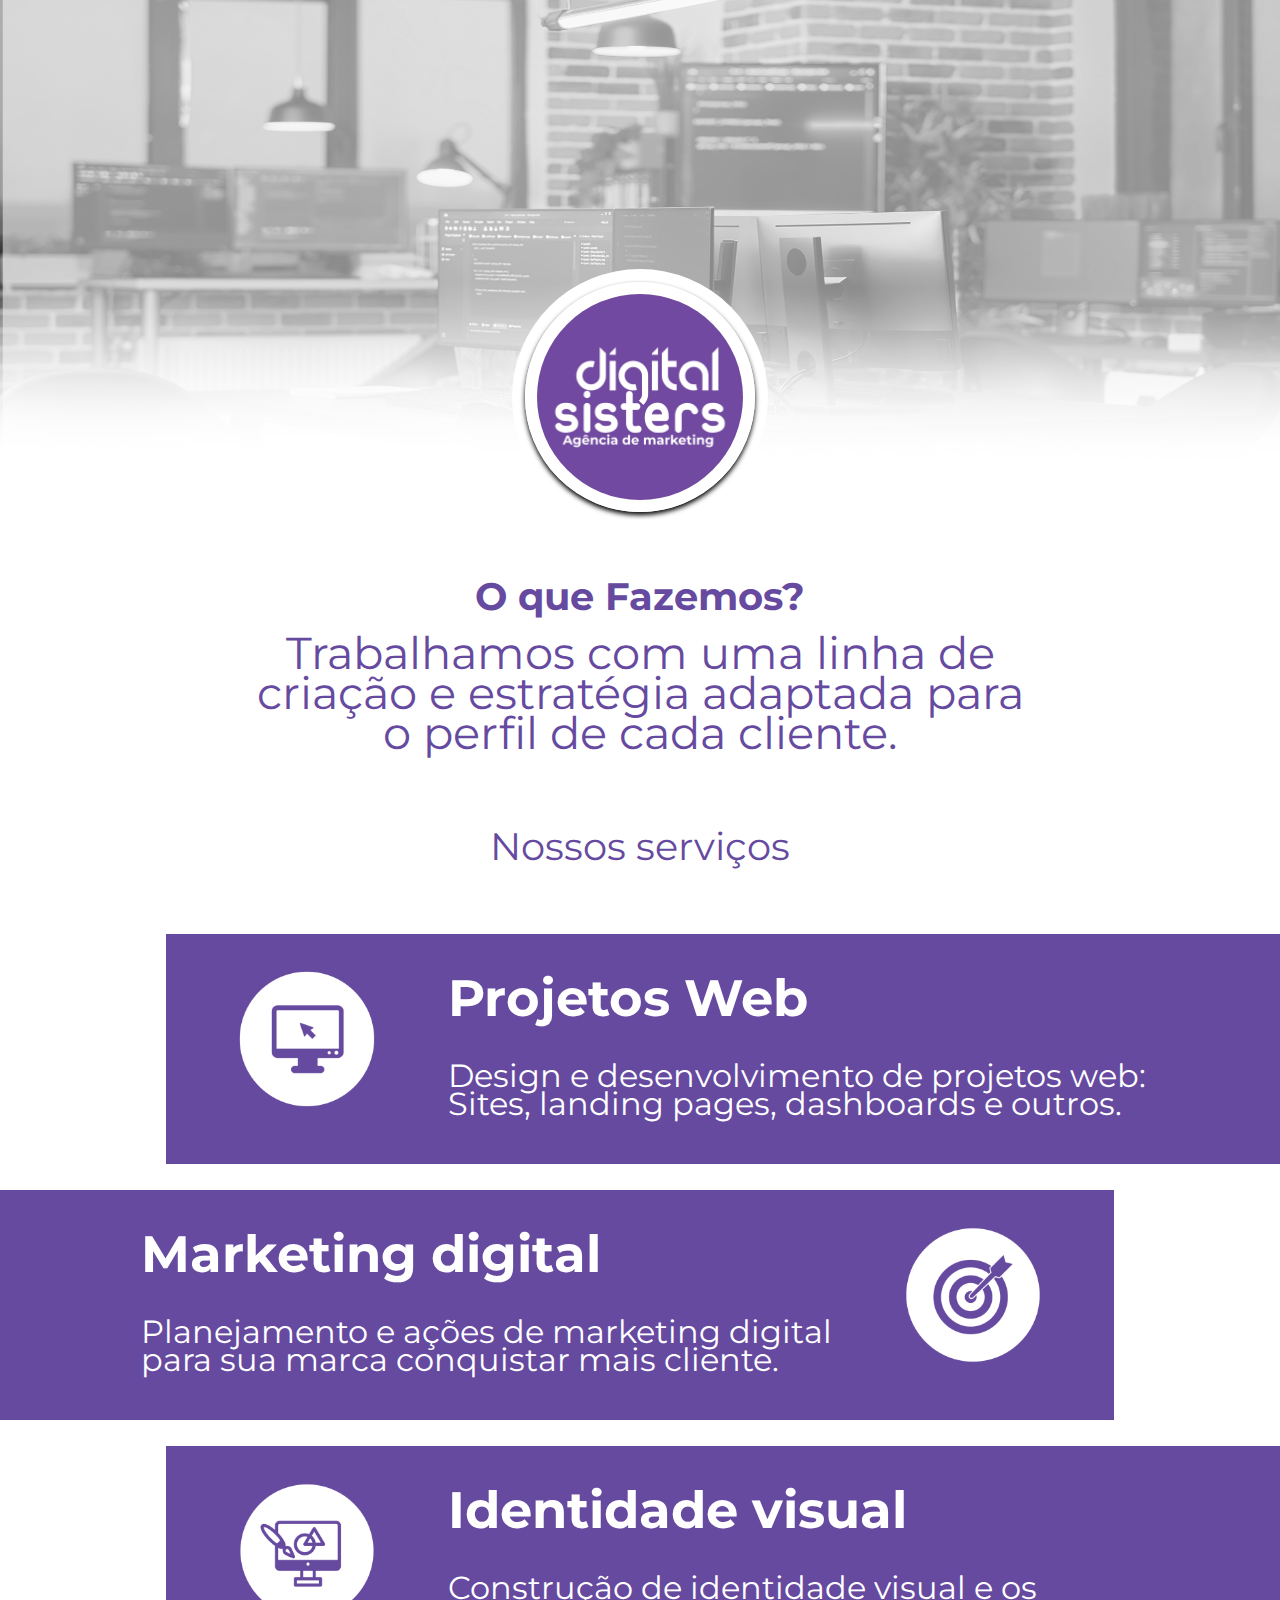
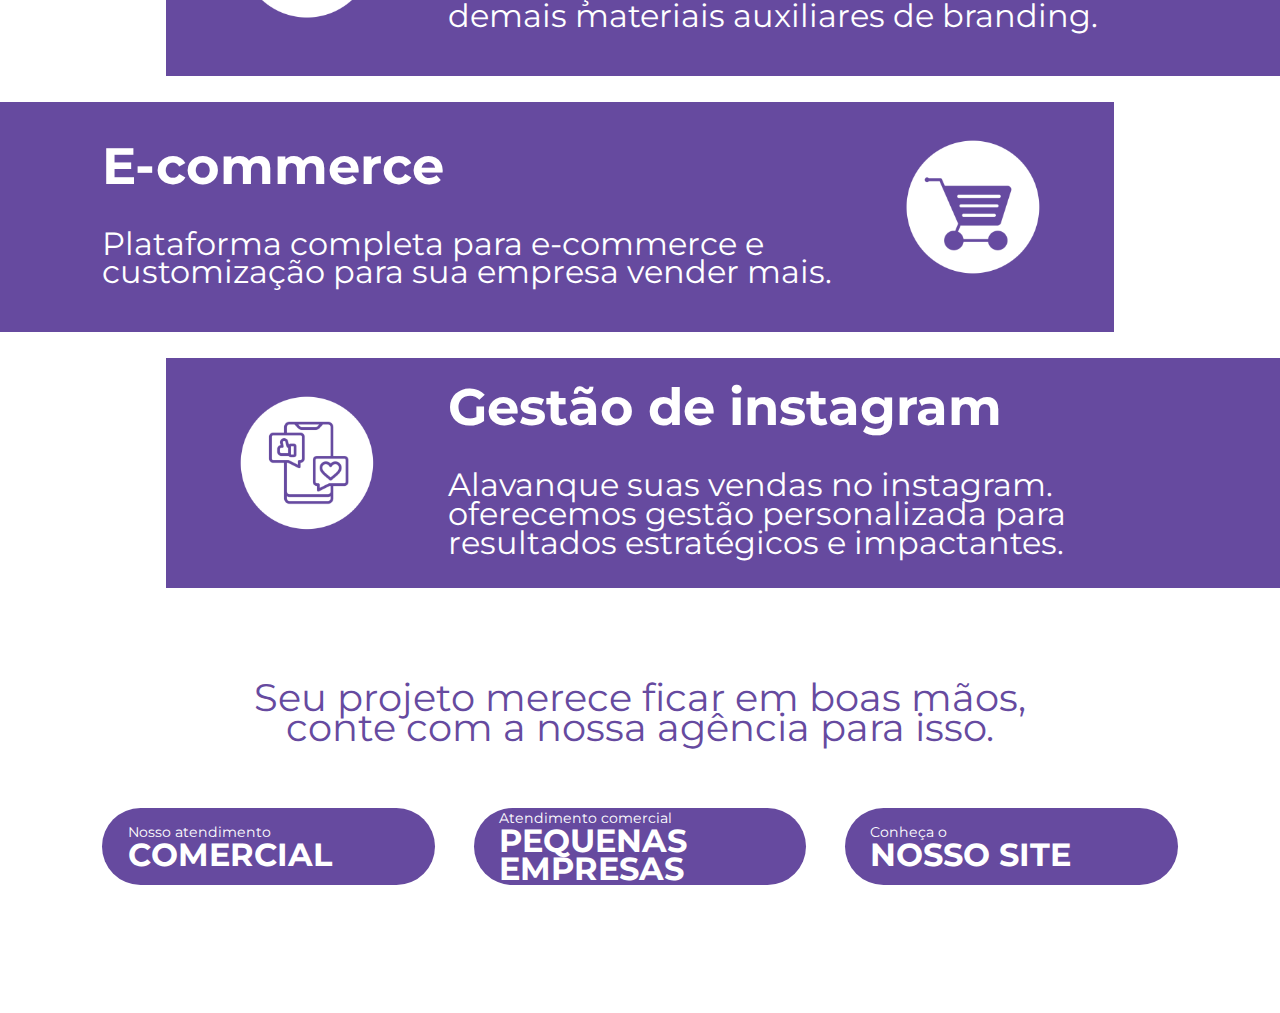
<file: index.html>
<!DOCTYPE html>
<html lang="pt-bt">

<head>
    <meta charset="UTF-8">
    <meta name="viewport" content="width=device-width, initial-scale=1.0">
    <link rel="stylesheet" href="./style.css">
    <title>DigitalSisters</title>
</head>

<body>
    <header>
        <img class="imgFundo" src="./img/01 - IMAGEM PRIMEIRA PAG (1).png" alt="">
        <div class="container_logo">
            <div class="borda">
                <img class="logo" src="./img/logo.sisters.png" alt="">
            </div>
        </div>
    </header>
    <main>
        <div class="container_texto1">
            <h1 class="texto1">O que Fazemos?</h1>
            <p class="texto2">Trabalhamos com uma linha de
                criação e estratégia adaptada para
                o perfil de cada cliente.</p>
        </div>
        <div class="nossoservicos">
            <p class="texto3"> Nossos serviços</p>
        </div>
        <div class="container_card">
            <div class="card rigth">
                <img class="icon_card" src="./img/05.png" alt="">
                <div class="texto_card">
                    <h1 class="titulo_card1">Projetos Web</h1>
                    <p class="texto_card1">Design e desenvolvimento de projetos web:
                        Sites, landing pages, dashboards e outros.</p>
                </div>
            </div>
            <div class="card left">
                <div class="texto_card">
                    <h1 class="titulo_card1">Marketing digital</h1>
                    <p class="texto_card1">Planejamento e ações de marketing digital
                        para sua marca conquistar mais cliente.</p>
                </div>
                <img class="icon_card" src="./img/04.png" alt="">
            </div>
            <div class="card rigth">
                <img class="icon_card" src="./img/03.png" alt="">
                <div class="texto_card">
                    <h1 class="titulo_card1">Identidade visual</h1>
                    <p class="texto_card1">Construção de identidade visual e os
                        demais materiais auxiliares de branding.</p>
                </div>
            </div>
            <div class="card left">
                <div class="texto_card">
                    <h1 class="titulo_card1">E-commerce</h1>
                    <p class="texto_card1">Plataforma completa para e-commerce e
                        customização para sua empresa vender mais.</p>
                </div>
                <img class="icon_card" src="./img/02.png" alt="">
            </div>
            <div class="card rigth">
                <img class="icon_card" src="./img/01.png" alt="">
                <div class="texto_card">
                    <h1 class="titulo_card1">Gestão de instagram</h1>
                    <p class="texto_card1">Alavanque suas vendas no instagram.
                        oferecemos gestão personalizada para
                        resultados estratégicos e impactantes.</p>
                </div>
            </div>
        </div>
    </main>
    <footer>
        <p class="texto4">
            Seu projeto merece ficar em boas mãos,
            conte com a nossa agência para isso.
        </p>
        <div class="container_btn">
            <a class="btn"
                href="https://api.whatsapp.com/send/?phone=5581987390651&text&type=phone_number&app_absent=0">
                <p class="texto_btn1">Nosso atendimento</p>
                <p class="texto_btn2">COMERCIAL</p>
            </a>
            <a class="btn" href="https://api.whatsapp.com/message/AAIVEPI6YO5EH1?autoload=1&app_absent=0">
                <p class="texto_btn1">Atendimento comercial</p>
                <p class="texto_btn2"><span class="texto_btn3">PEQUENAS
                        EMPRESAS</span></p>
            </a>
            <a class="btn" href="./Manutenção.html">
                <p class="texto_btn1">Conheça o</p>
                <p class="texto_btn2">NOSSO SITE</p>
            </a>
        </div>
    </footer>

</body>

</html>
</file>
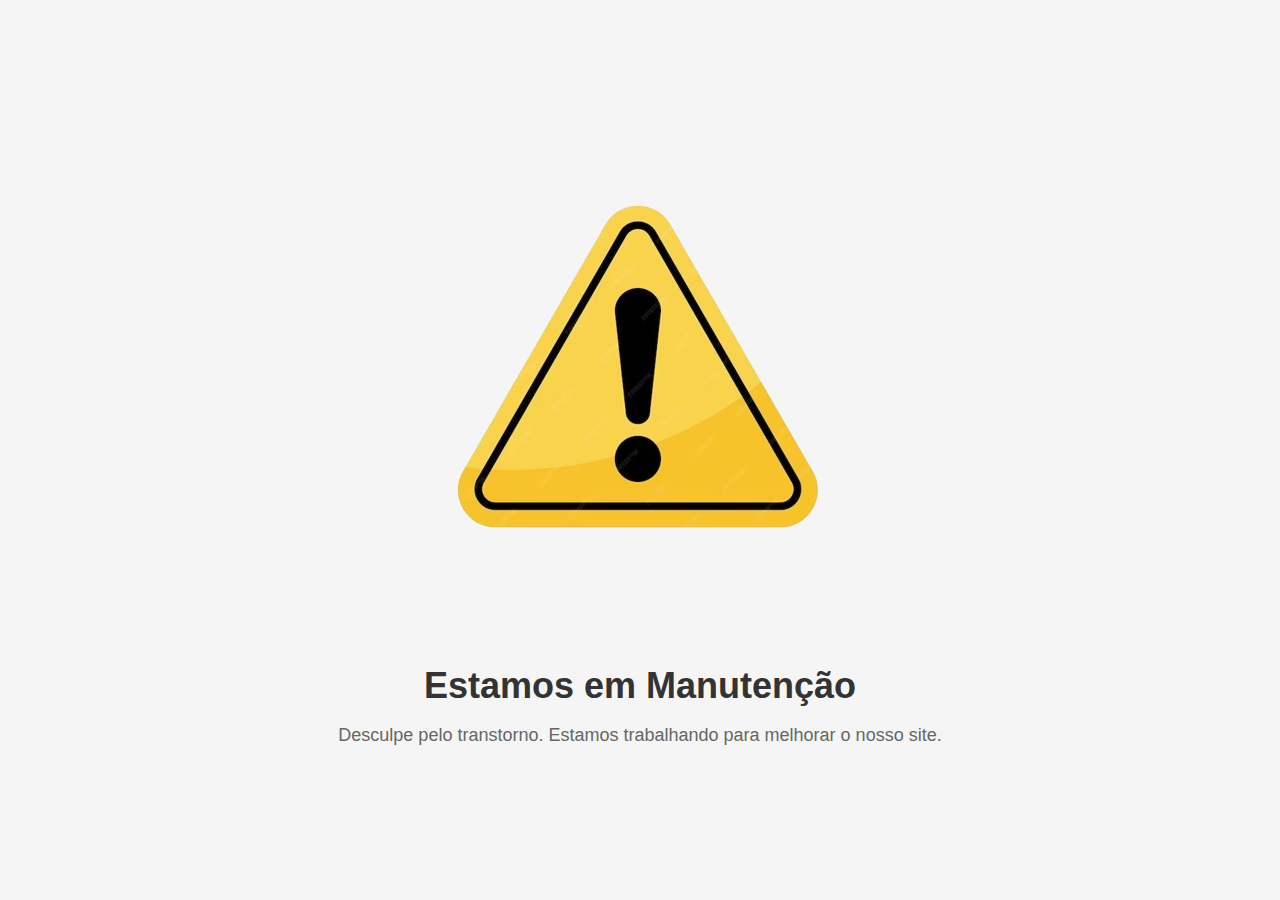
<file: Manutenção.html>
<!DOCTYPE html>
<html lang="en">

<head>
    <meta charset="UTF-8">
    <meta name="viewport" content="width=device-width, initial-scale=1.0">
    <title>Em Manutenção</title>
    <style>
        body {
            font-family: 'Arial', sans-serif;
            margin: 0;
            padding: 0;
            display: flex;
            align-items: center;
            justify-content: center;
            height: 100vh;
            background-color: #f5f5f5;
            overflow: hidden;
        }

        .maintenance-container {
            text-align: center;
        }

        .maintenance-image {
            max-width: 100%;
            animation: rotate 2s linear infinite;
        }

        @keyframes rotate {
            0% {
                transform: rotate(0deg);
            }

            100% {
                transform: rotate(360deg);
            }
        }

        h1 {
            color: #333;
            font-size: 36px;
            margin-bottom: 5px;
        }

        p {
            color: #666;
            font-size: 18px;
        }
    </style>
</head>

<body>
    <div class="maintenance-container">
        <img class="maintenance-image" src="img/image-removebg-preview (2).png" alt="Em Manutenção">
        <h1>Estamos em Manutenção</h1>
        <p>Desculpe pelo transtorno. Estamos trabalhando para melhorar o nosso site.</p>
    </div>
</body>

</html>
</file>
<file: style.css>
@font-face {
    font-family: "Montserrat-bold";
    src: url("Montserrat-Bold.ttf");
    font-style: normal;
}


@font-face {
    font-family: "Montserrat-black";
    src: url("Montserrat-Black.ttf");
}


@font-face {
    font-family: "Montserrat-regular";
    src: url("Montserrat-Regular.ttf");
}


* {
    margin: 0;
    padding: 0;
    box-sizing: border-box;
}


header {
    width: 100vw;
    max-width: 100%;
    height: 44.747vw;
    /*heigth:1527.35;*/
    position: relative;
    overflow: hidden;
}


.imgFundo {
    min-width: 100%;
    height: 100%;
    display: block;
    margin-top: -2vw;
}


.container_logo {
    position: absolute;
    width: 20vw;
    height: 20vw;
    background-color: #fff;
    border-radius: 100%;
    display: flex;
    align-items: center;
    justify-content: center;
    top: 21vw;
    left: 40vw;
}


.borda {
    width: 90%;
    height: 90%;
    border-radius: 100%;
    border: solid 1vw #fff;
    box-shadow: black 0px 3px 5px;
    display: flex;
    align-items: center;
    justify-content: center;
    overflow: hidden;
}


.logo {
    min-width: 130%;
    min-height: 130%;
    border-radius: 100%;
    box-shadow: black 0px 8px 20px;
}

main {
    display: flex;
    flex-direction: column;
    align-items: center;
    justify-content: center;
}

.container_texto1 {
    display: flex;
    flex-direction: column;
    align-items: center;
    gap: 1vw;
    margin: 0vw 0vw 5vw 0vw;
}

.texto1 {
    font-family: "Montserrat-bold";
    font-size: 3vw;
    color: #664a9f;
}

.texto2 {
    font-family: "Montserrat-regular";
    font-size: 4vw;
    white-space: pre-line;
    text-align: center;
    color: #664a9f;
    line-height: 0.9;
}

.texto3 {
    font-family: "Montserrat-regular";
    font-size: 3vw;
    color: #664a9f;
    margin-top: 0.4vw;
}

.container_card {
    overflow: hidden;
    width: 99.3vw;
    display: flex;
    flex-direction: column;
    gap: 1vw;
    margin-top: 5vw;
}

.card {
    display: flex;
    align-items: center;
    background-color: #664a9f;
    width: 87vw;
    height: 8.5vw;
    color: #fff;
    padding-bottom: 1.5vw;
}

.rigth {
    align-self: end;
    justify-content: left;
    animation: go-front 1s;
    padding-right: 10vw;
}

.left {
    align-self: start;
    justify-content: right;
    animation: go-back 1s;
}

@keyframes go-back {
    from {
        transform: translateX(10vw);
    }

    to {
        transform: translateX(0);
    }
}

@keyframes go-front {
    from {
        transform: translateX(-10vw);
    }

    to {
        transform: translateX(0);
    }
}


.icon_card {
    width: 10vw;
    height: 10vw;
    margin: 1vw;
}

.titulo_card1 {
    font-family: "Montserrat-bold";
    font-size: 1.8vw;
    line-height: 2;
}

.texto_card1 {
    font-family: "Montserrat-regular";
    font-size: 1.3vw;
    line-height: 0.9;
    white-space: pre-line;
}

footer {
    margin: 5vw 0vw 10vw 0vw;
    display: flex;
    flex-direction: column;
    align-items: center;
}

.texto4 {
    color: #664a9f;
    font-family: "Montserrat-regular";
    font-size: 3vw;
    white-space: pre-line;
    text-align: center;
    line-height: 0.8;
}

.container_btn {
    margin: 5vw 0vw 0vw 0vw;
    display: flex;
    gap: 3vw;
}

.btn {
    background-color: #664a9f;
    width: 23vw;
    height: 6vw;
    display: flex;
    flex-direction: column;
    justify-content: center;
    align-items: start;
    padding: 0vw 0vw 0vw 2.5vw;
    text-decoration: none;
    border-radius: 3vw;
}

.texto_btn1 {
    font-family: "Montserrat-regular";
    color: #fff;
    font-size: 0.8vw;
}

.texto_btn2 {
    font-family: "Montserrat-bold";
    color: #fff;
    font-size: 2vw;
    white-space: pre-line;
    line-height: 1.8vw;
}

/********************* medias*******************************/


/* media 390 */


@media screen and (max-width: 390px) {
    .texto1 {
        font-size: 4.5vw;
    }

    .texto2 {
        font-size: 5vw;
    }

    .texto3 {
        font-size: 5vw;
    }

    .container_card {
        width: 100vw;
        gap: 3vw;
    }

    .card {
        height: 18vw;
    }


    .icon_card {
        width: 20vw;
        height: 20vw;
    }

    .titulo_card1 {
        font-size: 4vw;
        line-height: 10vw;
        margin-top: -2vw;
    }

    .texto_card1 {
        font-size: 2.5vw;
        margin-top: -1.5vw;
    }

    .texto4 {
        font-size: 3.5vw;
    }

    .container_btn {
        margin: 5vw 0vw 0vw 0vw;
        display: flex;
        gap: 3vw;
    }

    .btn {
        width: 28vw;
        height: 9vw;
        padding: 0vw 0vw 0vw 4vw;
        border-radius: 10vw;
    }

    .texto_btn1 {
        font-size: 1.3vw;
    }

    .texto_btn2 {
        font-size: 2.7vw;
        white-space: pre-line;
        line-height: 2.5vw;
    }
}


/* Media para tamanho de tablet */


@media screen and (max-width: 600px) and (min-width: 390px) {
    .texto1 {
        font-size: 4.5vw;
    }

    .texto2 {
        font-size: 5vw;
    }

    .texto3 {
        font-size: 4vw;
    }

    .container_card {
        width: 100vw;
        gap: 3vw;
    }

    .card {
        height: 18vw;
    }


    .icon_card {
        width: 20vw;
        height: 20vw;
    }

    .titulo_card1 {
        font-size: 4vw;
        margin-top: -2vw;
    }

    .texto_card1 {
        font-size: 2.5vw;
        margin-top: 0.5vw;
    }

    .texto4 {
        font-size: 3.5vw;
    }

    .container_btn {
        margin: 5vw 0vw 0vw 0vw;
        display: flex;
        gap: 3vw;
    }

    .btn {
        width: 28vw;
        height: 9vw;
        padding: 0vw 0vw 0vw 4vw;
        border-radius: 10vw;
    }

    .texto_btn1 {
        font-size: 1.3vw;
    }

    .texto_btn2 {
        font-size: 2.7vw;
        white-space: pre-line;
        line-height: 2.5vw;
    }
}


/* Media para tamanho de tablet */
@media (min-width: 600px) and (max-width: 768px) {
    .texto1 {
        font-size: 4vw;
    }

    .texto2 {
        font-size: 4.5vw;
    }

    .container_card {
        width: 100vw;
        gap: 3vw;
    }

    .card {
        height: 18vw;
    }


    .icon_card {
        width: 20vw;
        height: 20vw;
    }

    .titulo_card1 {
        font-size: 4vw;
        line-height: 10vw;
        margin-top: -2vw;
    }

    .texto_card1 {
        font-size: 2.5vw;
    }

    .texto4 {
        font-size: 4.5vw;
    }

    .container_btn {
        margin: 5vw 0vw 0vw 0vw;
        display: flex;
        gap: 3vw;
    }

    .btn {
        width: 30vw;
        height: 9vw;
        padding: 0vw 0vw 0vw 4vw;
        border-radius: 10vw;
    }

    .texto_btn1 {
        font-size: 2vw;
    }

    .texto_btn2 {
        font-size: 3.8vw;
        white-space: pre-line;
        line-height: 3.2vw;
    }

    .texto_btn3 {
        font-size: 3.5vw;
    }
}


@media screen and (min-width: 768px) and (max-width: 992px) {
    .texto1 {
        font-size: 4vw;
    }

    .texto2 {
        font-size: 4.5vw;
    }

    .container_card {
        width: 100vw;
        gap: 3vw;
    }

    .card {
        height: 18vw;
    }


    .icon_card {
        width: 20vw;
        height: 20vw;
    }

    .titulo_card1 {
        font-size: 4vw;
        line-height: 10vw;
        margin-top: -2vw;
    }

    .texto_card1 {
        font-size: 2.5vw;
    }

    .texto4 {
        font-size: 4vw;
    }

    .container_btn {
        margin: 5vw 0vw 0vw 0vw;
        display: flex;
        gap: 1.5vw;
    }

    .btn {
        width: 32vw;
        height: 10vw;
        padding: 0vw 0vw 0vw 4vw;
        border-radius: 10vw;
    }

    .texto_btn1 {
        font-size: 1.9vw;
    }

    .texto_btn2 {
        font-size: 4vw;
        white-space: pre-line;
        line-height: 3.5vw;
    }
}


@media screen and (min-width: 992px) and (max-width: 1200px) {
    .texto1 {
        font-size: 4vw;
    }

    .texto2 {
        font-size: 4.5vw;
    }

    .container_card {
        width: 100vw;
        gap: 3vw;
    }

    .card {
        height: 18vw;
    }


    .icon_card {
        width: 20vw;
        height: 20vw;
    }

    .titulo_card1 {
        font-size: 4vw;
        line-height: 10vw;
        margin-top: -1.8vw;


    }

    .texto_card1 {
        font-size: 2.5vw;
    }

    .texto4 {
        font-size: 4vw;
    }

    .container_btn {
        margin: 5vw 0vw 0vw 0vw;
        display: flex;
        gap: 1.5vw;
    }

    .btn {
        width: 32vw;
        height: 8.9vw;
        padding: 0vw 0vw 0vw 4vw;
        border-radius: 10vw;
    }

    .texto_btn1 {
        font-size: 1.7vw;
    }

    .texto_btn2 {
        font-size: 3.5vw;
        white-space: pre-line;
        line-height: 3.2vw;
    }
}


@media screen and (min-width: 1200px) and (max-width: 1920px) {
    .texto1 {
        font-size: 3vw;
    }

    .texto2 {
        font-size: 3.5vw;
    }

    .container_card {
        width: 100vw;
        gap: 2vw;
    }

    .card {
        height: 18vw;
    }


    .icon_card {
        width: 20vw;
        height: 20vw;
    }

    .titulo_card1 {
        font-size: 4vw;
        line-height: 10vw;
        margin-top: -2vw;
    }

    .texto_card1 {
        font-size: 2.5vw;
    }

    .texto4 {
        font-size: 3vw;
    }

    .container_btn {
        margin: 5vw 0vw 0vw 0vw;
        display: flex;
        gap: 3vw;
    }

    .btn {
        width: 26vw;
        height: 6vw;
        padding: 0vw 0vw 0vw 2vw;
        border-radius: 10vw;
    }

    .texto_btn1 {
        font-size: 1.1vw;
    }

    .texto_btn2 {
        font-size: 2.5vw;
        white-space: pre-line;
        line-height: 2.2vw;
    }
}
</file>
